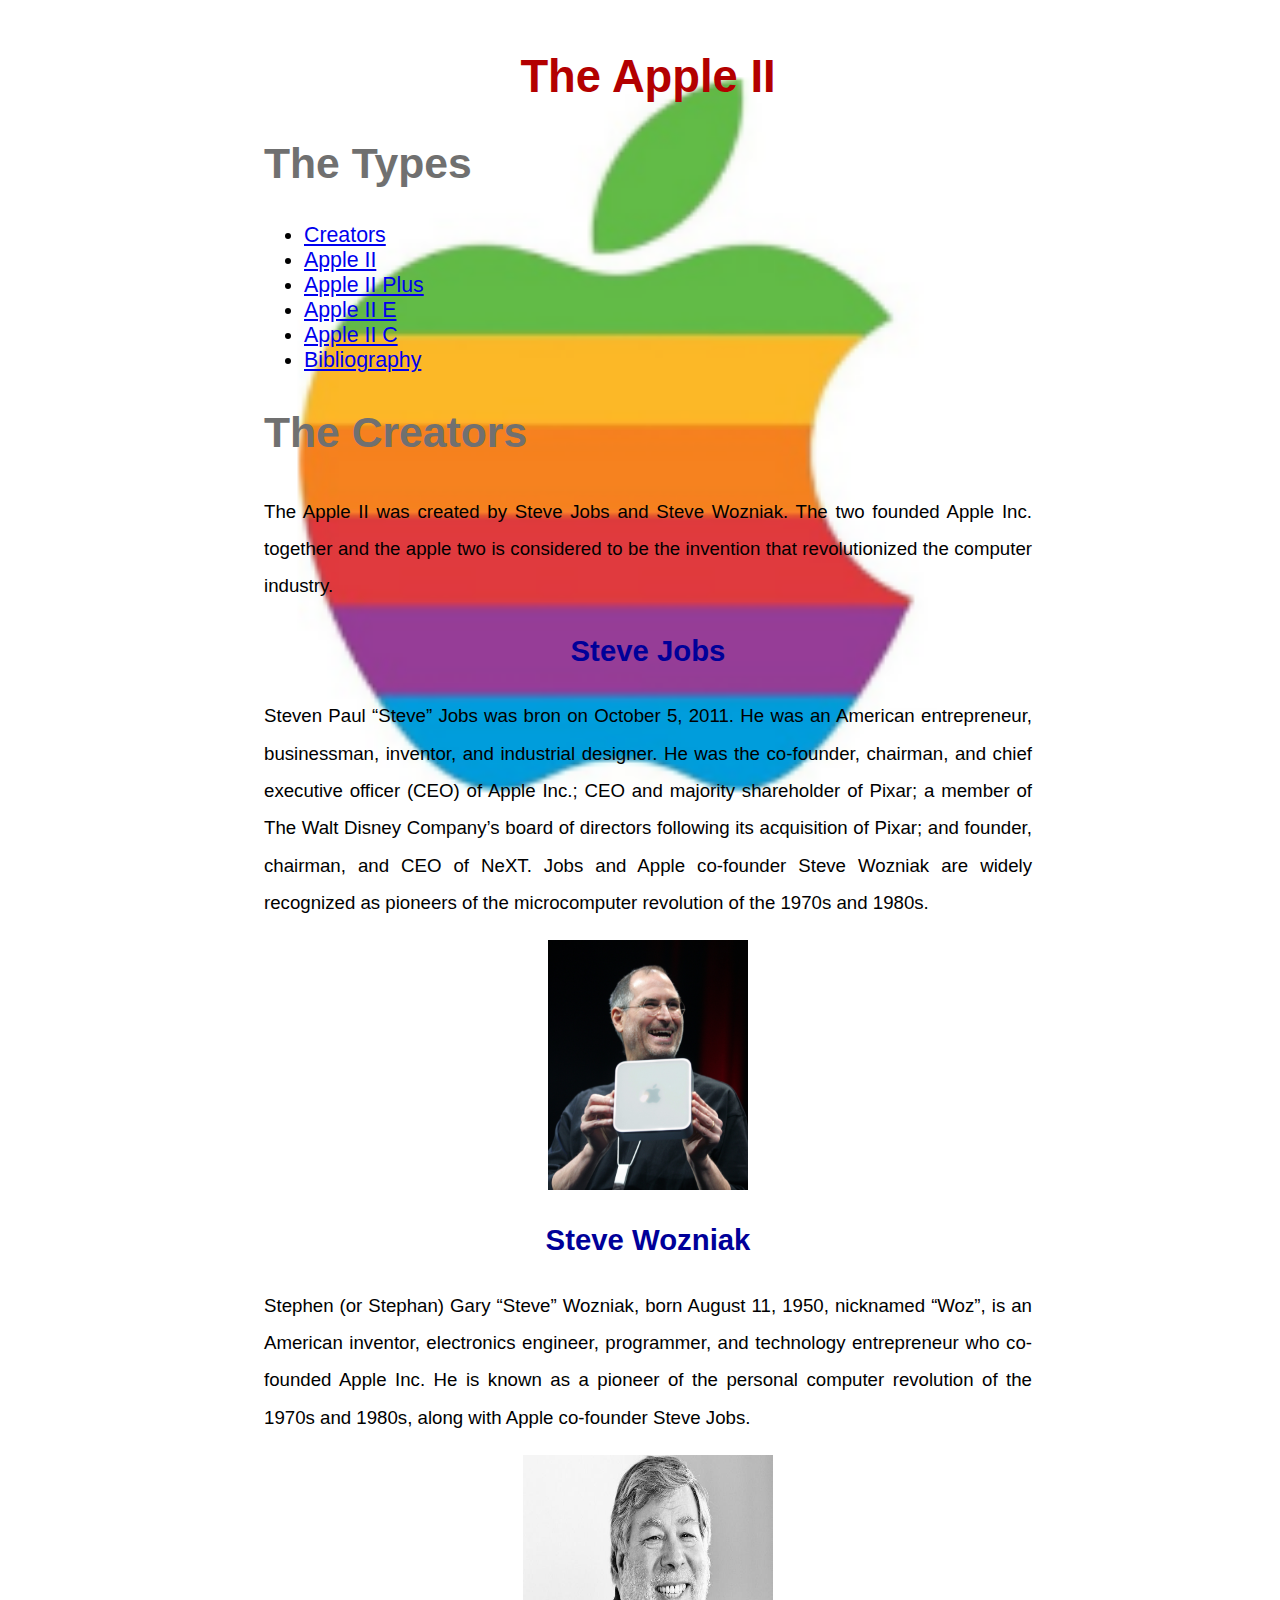
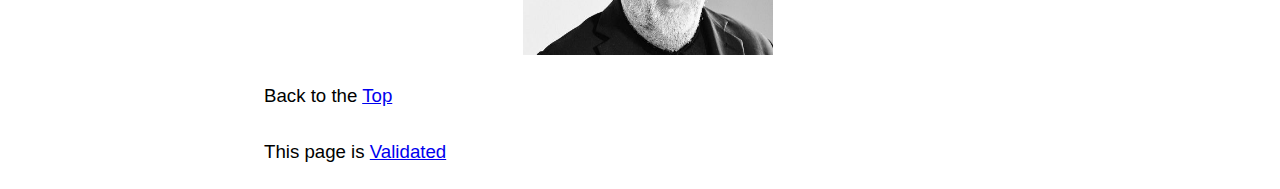
<file: index.html>
<!doctype html>
<html lang="en-CA">
	<head>
		<meta charset="UTF-8">
		<link rel= "stylesheet" type="text/css" href="apple.css">
		<title> The Apple II </title>
	</head>
	<body class="wrap">
	<div class="bad">
		<!--I decided to do my webpage on the apple 2 since Steve Jobs is one of the people who inspires me.-->
		<h1 id="top"> The Apple II </h1>
		<h2> The Types </h2>
		<ul>
			<li class="list"> 
				<a href=index.html> Creators </a>
			</li>
			<li class="list"> 
				<a href="appletwo.html"> Apple II </a> 
			</li>
			<li class="list"> 
				<a href="appletwoplus.html"> Apple II Plus</a> 
			</li>
			<li class="list">
				<a href="appletwoe.html"> Apple II E </a>
			</li>
			<li class="list"> 
				<a href="appletwoc.html">Apple II C </a> 
			</li>
			<li class="list"> 
				<a href="bibliography.html"> Bibliography </a> 
			</li>
		</ul>
		<h2> The Creators </h2>
		<p>
			The Apple II was created by Steve Jobs and Steve Wozniak. The two founded Apple Inc. together and the apple two is considered to be the invention that revolutionized 
			the computer industry.
		</p>
		<h3> Steve Jobs</h3>
		<p>
			Steven Paul &ldquo;Steve&rdquo; Jobs was bron on October 5, 2011. He was an American entrepreneur, businessman, inventor, and industrial designer. He was the 
			co-founder, chairman, and chief executive officer (CEO) of Apple Inc.; CEO and majority shareholder of Pixar; a member of The Walt Disney Company&rsquo;s board of 
			directors following its acquisition of Pixar; and founder, chairman, and CEO of NeXT. Jobs and Apple co-founder Steve Wozniak are widely recognized as pioneers of 
			the microcomputer revolution of the 1970s and 1980s.
		</p>
		<img src="jobs.jpg" alt="Steve Jobs with the apple T.V. box." height="250" width="200" />
		<h3> Steve Wozniak </h3>
		<p> 
			Stephen (or Stephan) Gary &ldquo;Steve&rdquo; Wozniak, born August 11, 1950, nicknamed &ldquo;Woz&rdquo;, is an American inventor, electronics engineer, programmer,
			and technology entrepreneur who co-founded Apple Inc. He is known as a pioneer of the personal computer revolution of the 1970s and 1980s, along with Apple co-founder
			Steve Jobs.
		</p>
		<img src="woz.jpg" alt="Steve Wozniak" height="200" width="250" />
		<p> Back to the <a href="#top"> Top</a> </p>
		<p> This page is <a href="https://validator.w3.org/nu/?showsource=yes&doc=https%3A%2F%2Fdebhatia.github.io%2Findex.html"> Validated</a> </p>
	</div>
	</body>
</html>
</file>
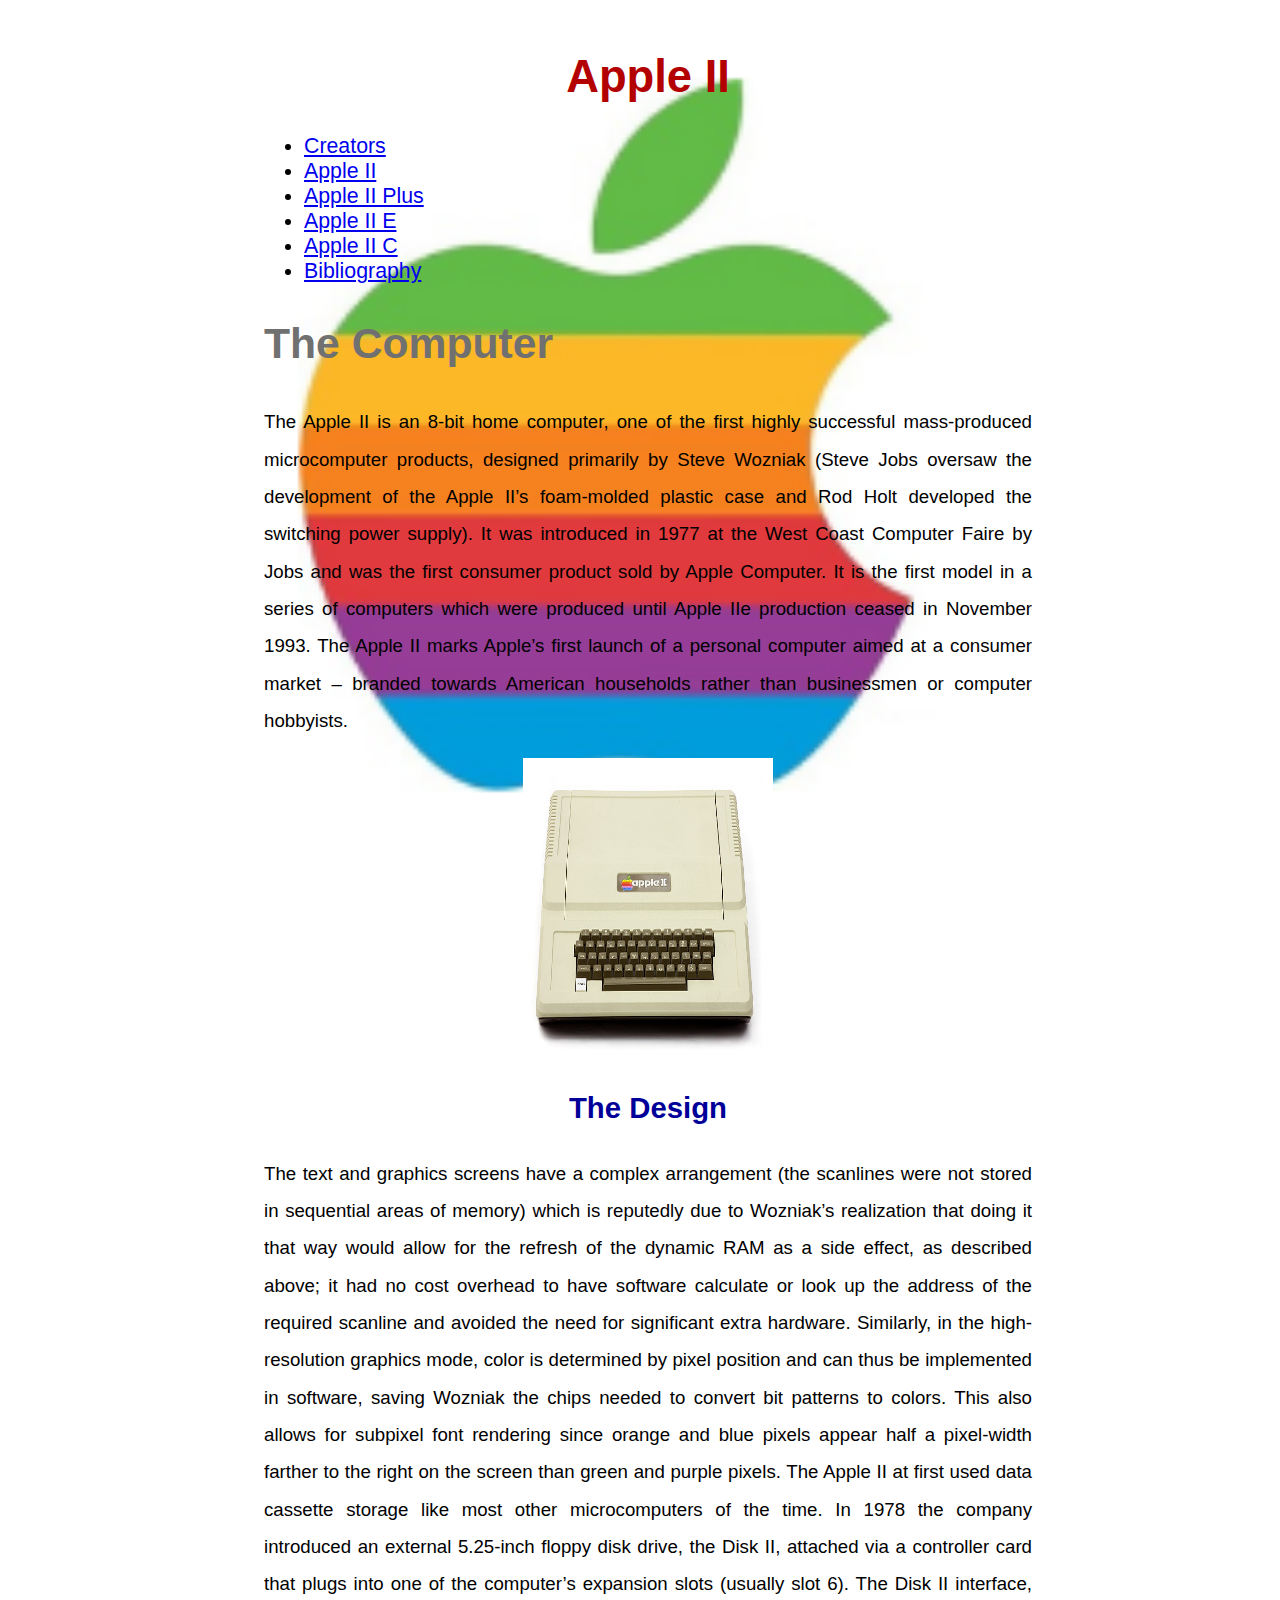
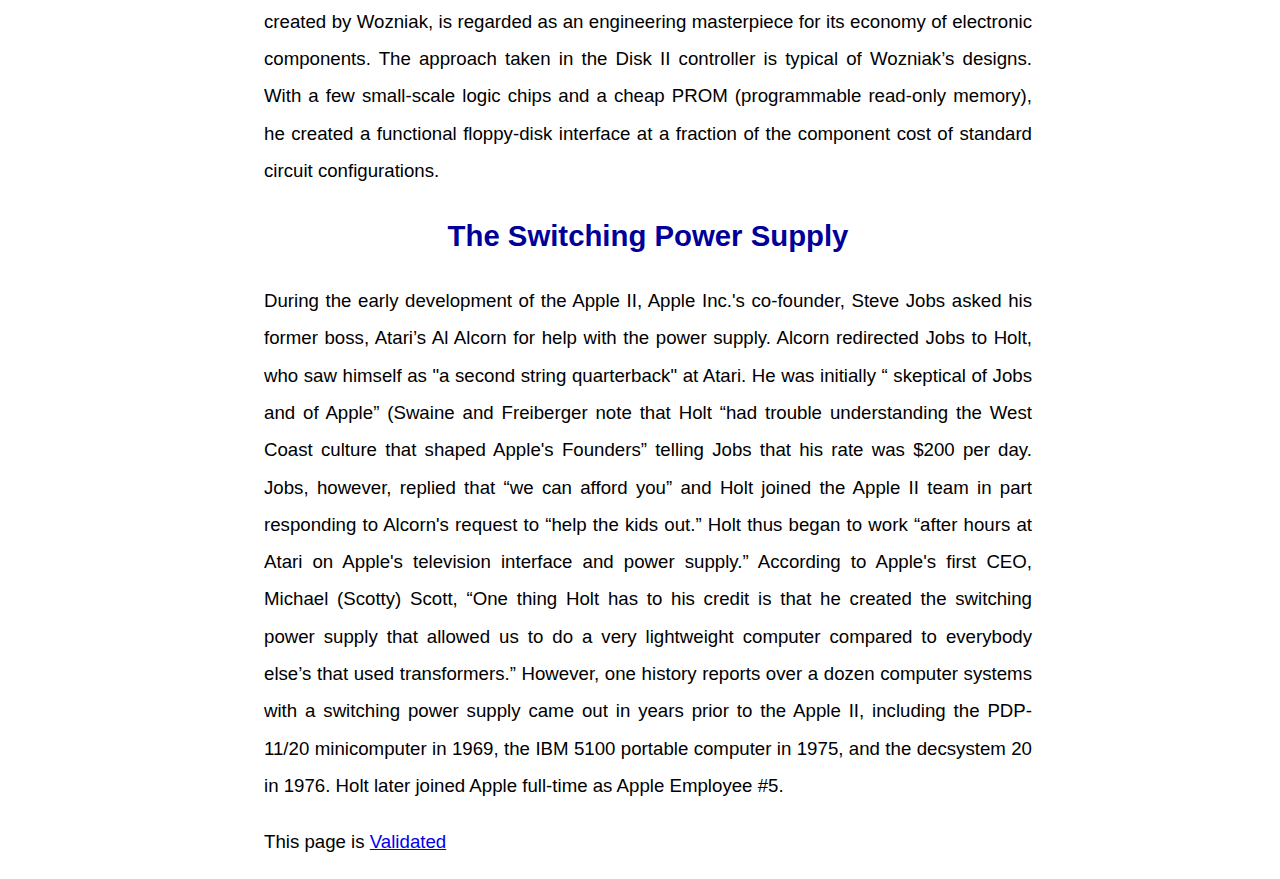
<file: appletwo.html>
<!doctype html>
<html lang="en-CA">
	<head>
		<meta charset="UTF-8">
		<link rel= "stylesheet" type="text/css" href="apple.css">
		<title> Apple II </title>
	</head>
	<body class="wrap">
	<div class="bad">
		<h1> Apple II </h1>
	<ul>
			<li class="list"> 
				<a href=index.html> Creators </a>
			</li>
			<li class="list"> 
				<a href="appletwo.html"> Apple II </a> 
			</li>
			<li class="list"> 
				<a href="appletwoplus.html"> Apple II Plus</a> 
			</li>
			<li class="list">
				<a href="appletwoe.html"> Apple II E </a>
			</li>
			<li class="list"> 
				<a href="appletwoc.html">Apple II C </a> 
			</li>
			<li class="list"> 
				<a href="bibliography.html"> Bibliography </a> 
			</li>
		</ul>
		<h2> The Computer </h2>
		<p> 
			The Apple II is an 8-bit home computer, one of the first highly successful mass-produced microcomputer products, designed primarily by Steve Wozniak 
			(Steve Jobs oversaw the development of the Apple II&rsquo;s foam-molded plastic case and Rod Holt developed the switching power supply). It was introduced in 
			1977 at the West Coast Computer Faire by Jobs and was the first consumer product sold by Apple Computer. It is the first model in a series of computers which
			were produced until Apple IIe production ceased in November 1993. The Apple II marks Apple&rsquo;s first launch of a personal computer aimed at a consumer market
			– branded towards American households rather than businessmen or computer hobbyists.
		</p>
		<img src="appletwo.jpg" alt=" The Apple Two." height="300" width="250" />
		<h3> The Design </h3>
		<p>
			The text and graphics screens have a complex arrangement (the scanlines were not stored in sequential areas of memory) which is reputedly due to Wozniak&rsquo;s
			realization that doing it that way would allow for the refresh of the dynamic RAM as a side effect, as described above; it had no cost overhead to have 
			software calculate or look up the address of the required scanline and avoided the need for significant extra hardware. Similarly, in the high-resolution
			graphics mode, color is determined by pixel position and can thus be implemented in software, saving Wozniak the chips needed to convert bit patterns to 
			colors. This also allows for subpixel font rendering since orange and blue pixels appear half a pixel-width farther to the right on the screen than green
			and purple pixels. The Apple II at first used data cassette storage like most other microcomputers of the time. In 1978 the company introduced an external 
			5.25-inch floppy disk drive, the Disk II, attached via a controller card that plugs into one of the computer&rsquo;s expansion slots (usually slot 6). The Disk II
			interface, created by Wozniak, is regarded as an engineering masterpiece for its economy of electronic components. The approach taken in the Disk II controller 
			is typical of Wozniak&rsquo;s designs. With a few small-scale logic chips and a cheap PROM (programmable read-only memory), he created a functional floppy-disk
			interface at a fraction of the component cost of standard circuit configurations.
		</p>
		<h3>The Switching Power Supply</h3>
		<p>
			During the early development of the Apple II, Apple Inc.'s co-founder, Steve Jobs asked his former boss, Atari&rsquo;s Al Alcorn for help with the power supply.
			Alcorn redirected Jobs to Holt, who saw himself as "a second string quarterback" at Atari. He was initially &ldquo;	skeptical of Jobs and of Apple&rdquo; (Swaine and 
			Freiberger note that Holt &ldquo;had trouble understanding the West Coast culture that shaped Apple's Founders&rdquo; telling Jobs that his rate was $200 per day. 
			Jobs, however, replied that &ldquo;we can afford you&rdquo; and Holt joined the Apple II team in part responding to Alcorn's request to &ldquo;help the kids out.&rdquo; Holt 
			thus began to work &ldquo;after hours at Atari on Apple's television interface and power supply.&rdquo; According to Apple's first CEO, Michael (Scotty) Scott, 
			&ldquo;One thing Holt has to his credit is that he created the switching power supply that allowed us to do a very lightweight computer compared to everybody 
			else&rsquo;s that used transformers.&rdquo; However, one history reports over a dozen computer systems with a switching power supply came out in years prior to 
			the Apple II, including the PDP-11/20 minicomputer in 1969, the IBM 5100 portable computer in 1975, and the decsystem 20 in 1976. Holt later joined
			Apple full-time as Apple Employee #5.
		</p>
		<p> This page is <a href="https://validator.w3.org/nu/?showsource=yes&doc=https%3A%2F%2Fdebhatia.github.io%2Fhome%2Fappletwo.html"> Validated</a> </p>
	</div>	
	</body>
</html>
</file>
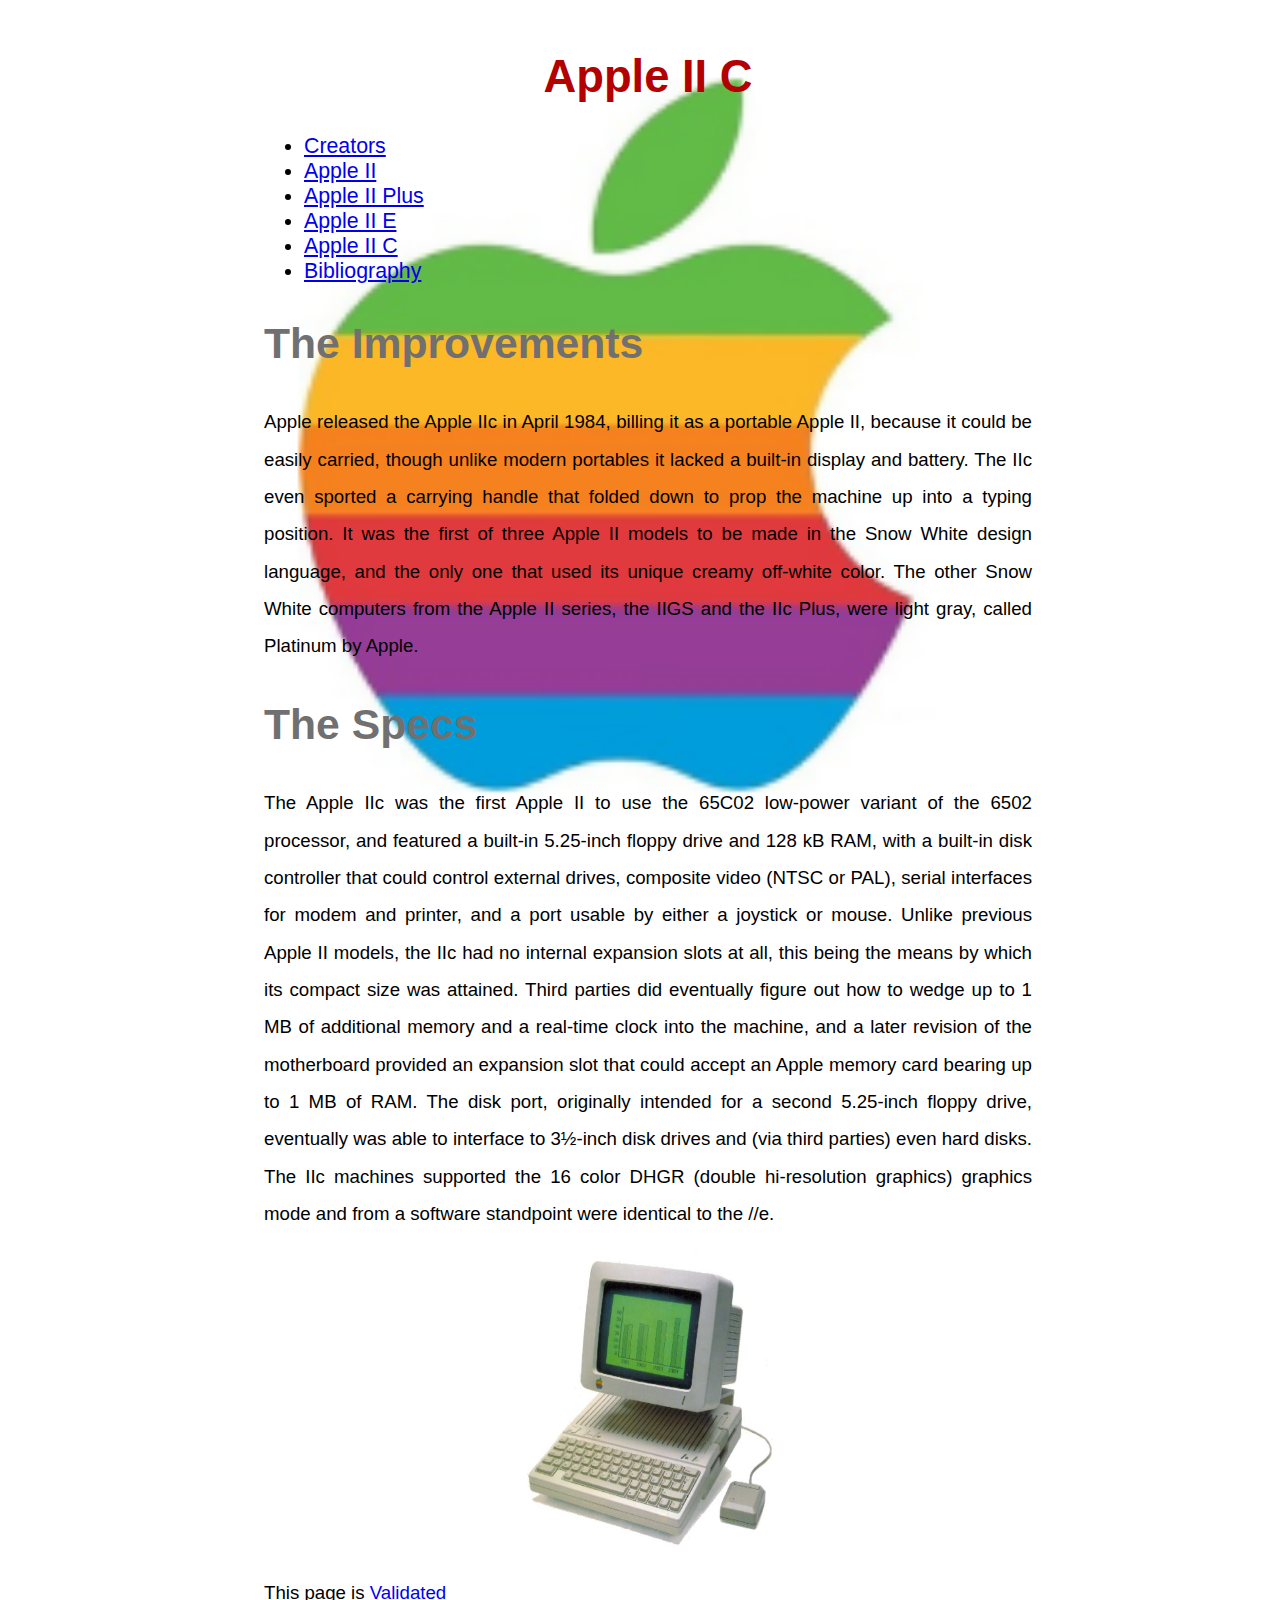
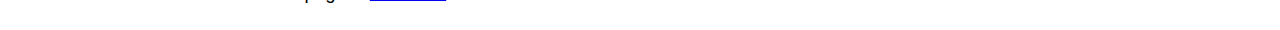
<file: appletwoc.html>
<!doctype html>
<html lang="en-CA">
	<head>
		<meta charset="UTF-8">
		<link rel= "stylesheet" type="text/css" href="apple.css">
		<title> The Apple II C </title>
	</head>
	<body class="wrap">
	<div class="bad">
		<h1> Apple II C </h1>
		<ul>
			<li class="list"> 
				<a href=index.html> Creators </a>
			</li>
			<li class="list"> 
				<a href="appletwo.html"> Apple II </a> 
			</li>
			<li class="list"> 
				<a href="appletwoplus.html"> Apple II Plus</a> 
			</li>
			<li class="list">
				<a href="appletwoe.html"> Apple II E </a>
			</li>
			<li class="list"> 
				<a href="appletwoc.html">Apple II C </a> 
			</li>
			<li class="list"> 
				<a href="bibliography.html"> Bibliography </a> 
			</li>
		</ul>
		<h2> The Improvements </h2>
		<p>
		Apple released the Apple IIc in April 1984, billing it as a portable Apple II, because it could be easily carried, though unlike modern portables it lacked a
		built-in display and battery. The IIc even sported a carrying handle that folded down to prop the machine up into a typing position. It was the first of three
		Apple II models to be made in the Snow White design language, and the only one that used its unique creamy off-white color. The other Snow White computers
		from the Apple II series, the IIGS and the IIc Plus, were light gray, called Platinum by Apple.
		</p>
		<h2> The Specs </h2>
		<p>
		The Apple IIc was the first Apple II to use the 65C02 low-power variant of the 6502 processor, and featured a built-in 5.25-inch floppy drive and 128 kB RAM, 
		with a built-in disk controller that could control external drives, composite video (NTSC or PAL), serial interfaces for modem and printer, and a port usable
		by either a joystick or mouse. Unlike previous Apple II models, the IIc had no internal expansion slots at all, this being the means by which its compact size
		was attained. Third parties did eventually figure out how to wedge up to 1 MB of additional memory and a real-time clock into the machine, and a later revision
		of the motherboard provided an expansion slot that could accept an Apple memory card bearing up to 1 MB of RAM. The disk port, originally intended for a second
		5.25-inch floppy drive, eventually was able to interface to 3½-inch disk drives and (via third parties) even hard disks. The IIc machines supported the 16 color 
		DHGR (double hi-resolution graphics) graphics mode and from a software standpoint were identical to the //e.
		</p>
		<img src="appletwoc.jpg" alt="The setup of the Apple 2C" height="300" width="250" />
		<p> This page is <a href="https://validator.w3.org/nu/?showsource=yes&doc=https%3A%2F%2Fdebhatia.github.io%2Fhome%2Fappletwoc.html"> Validated</a> </p>
		</div>
	</body>
</html>
</file>
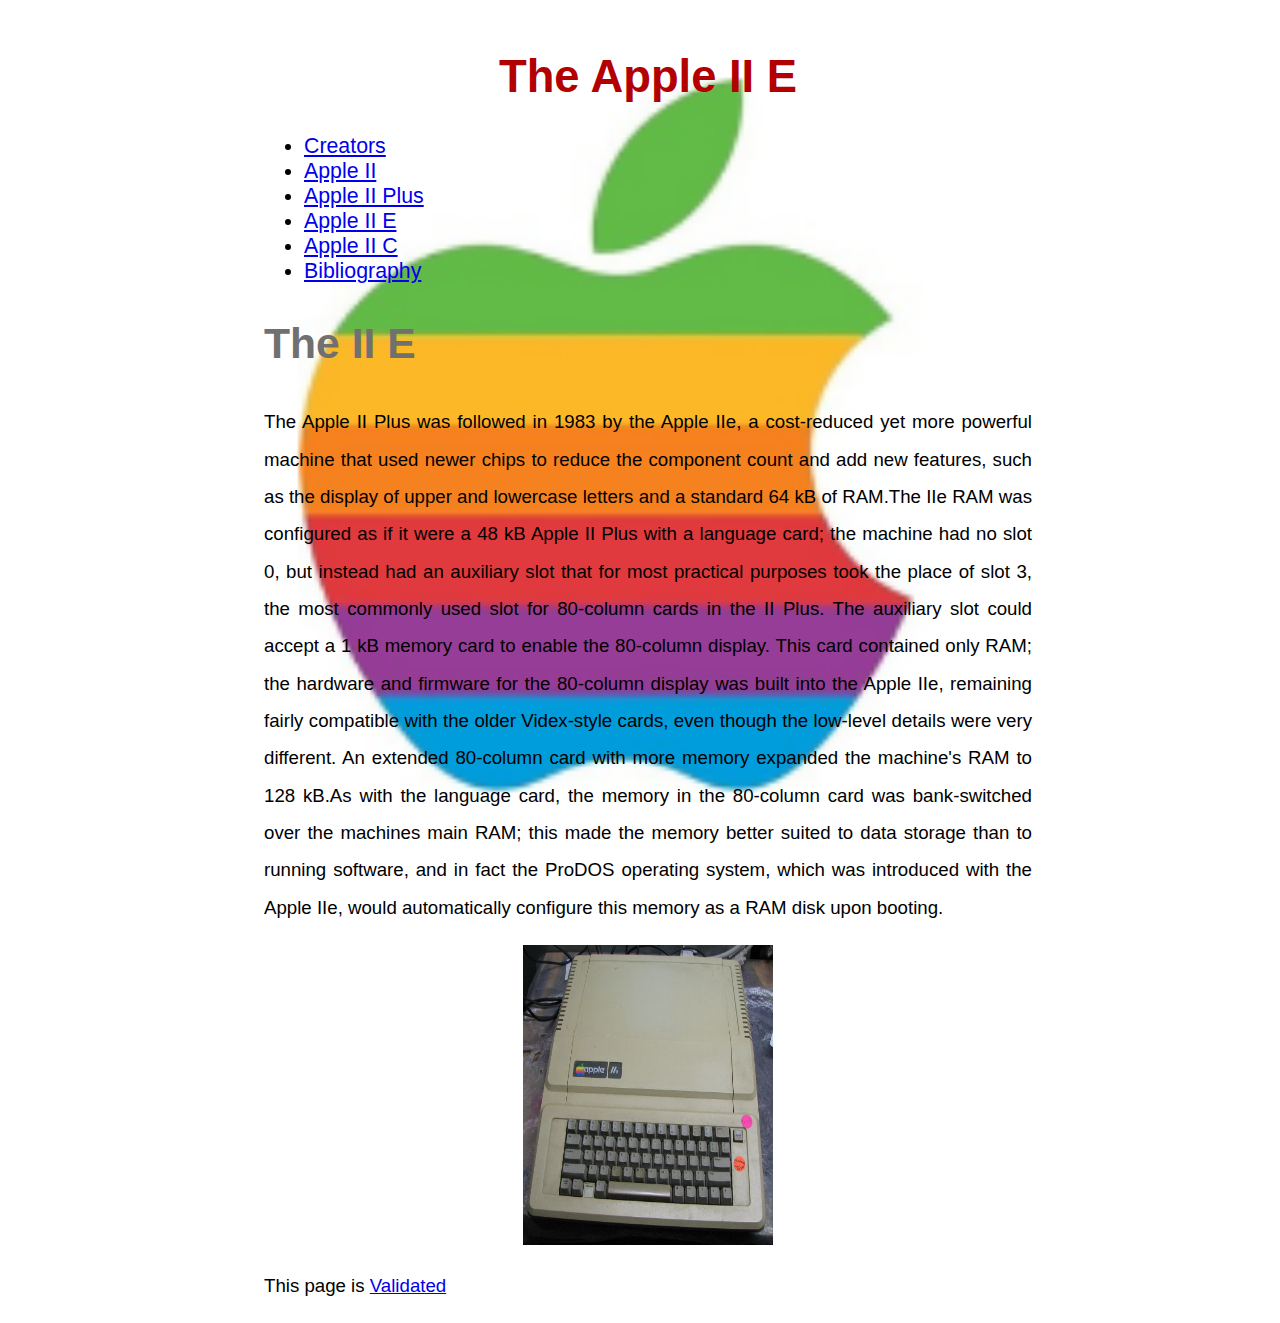
<file: appletwoe.html>
<!doctype html>
<html lang="en-CA">
	<head>
		<meta charset="UTF-8">
		<link rel= "stylesheet" type="text/css" href="apple.css">
		<title> The Apple II E </title>
	</head>
	<body class="wrap">
	<div class="bad">
		<h1 id="top"> The Apple II E </h1>
		<ul>
			<li class="list"> 
				<a href=index.html> Creators </a>
			</li>
			<li class="list"> 
				<a href="appletwo.html"> Apple II </a> 
			</li>
			<li class="list"> 
				<a href="appletwoplus.html"> Apple II Plus</a> 
			</li>
			<li class="list">
				<a href="appletwoe.html"> Apple II E </a>
			</li>
			<li class="list"> 
				<a href="appletwoc.html">Apple II C </a> 
			</li>
			<li class="list"> 
				<a href="bibliography.html"> Bibliography </a> 
			</li>
		</ul>
		<h2> The II E </h2>
		<p>
			The Apple II Plus was followed in 1983 by the Apple IIe, a cost-reduced yet more powerful machine that used newer chips to reduce the component count and add new
			features, such as the display of upper and lowercase letters and a standard 64 kB of RAM.The IIe RAM was configured as if it were a 48 kB Apple II Plus with a language
			card; the machine had no slot 0, but instead had an auxiliary slot that for most practical purposes took the place of slot 3, the most commonly used slot for 80-column
			cards in the II Plus. The auxiliary slot could accept a 1 kB memory card to enable the 80-column display. This card contained only RAM; the hardware and firmware for 
			the 80-column display was built into the Apple IIe, remaining fairly compatible with the older Videx-style cards, even though the low-level details were very different.
			An extended 80-column card with more memory expanded the machine's RAM to 128 kB.As with the language card, the memory in the 80-column card was bank-switched over 
			the machines main RAM; this made the memory better suited to data storage than to running software, and in fact the ProDOS operating system, which was introduced 
			with the Apple IIe, would automatically configure this memory as a RAM disk upon booting.
		</p>
		<img src="appletwoe.jpg" alt="The Apple 2 E" height="300" width="250"/>
		<p> This page is <a href="https://validator.w3.org/nu/?showsource=yes&doc=https%3A%2F%2Fdebhatia.github.io%2Fhome%2Fappletwoe.html"> Validated</a> </p>
	</div>
	</body>
</html>
</file>
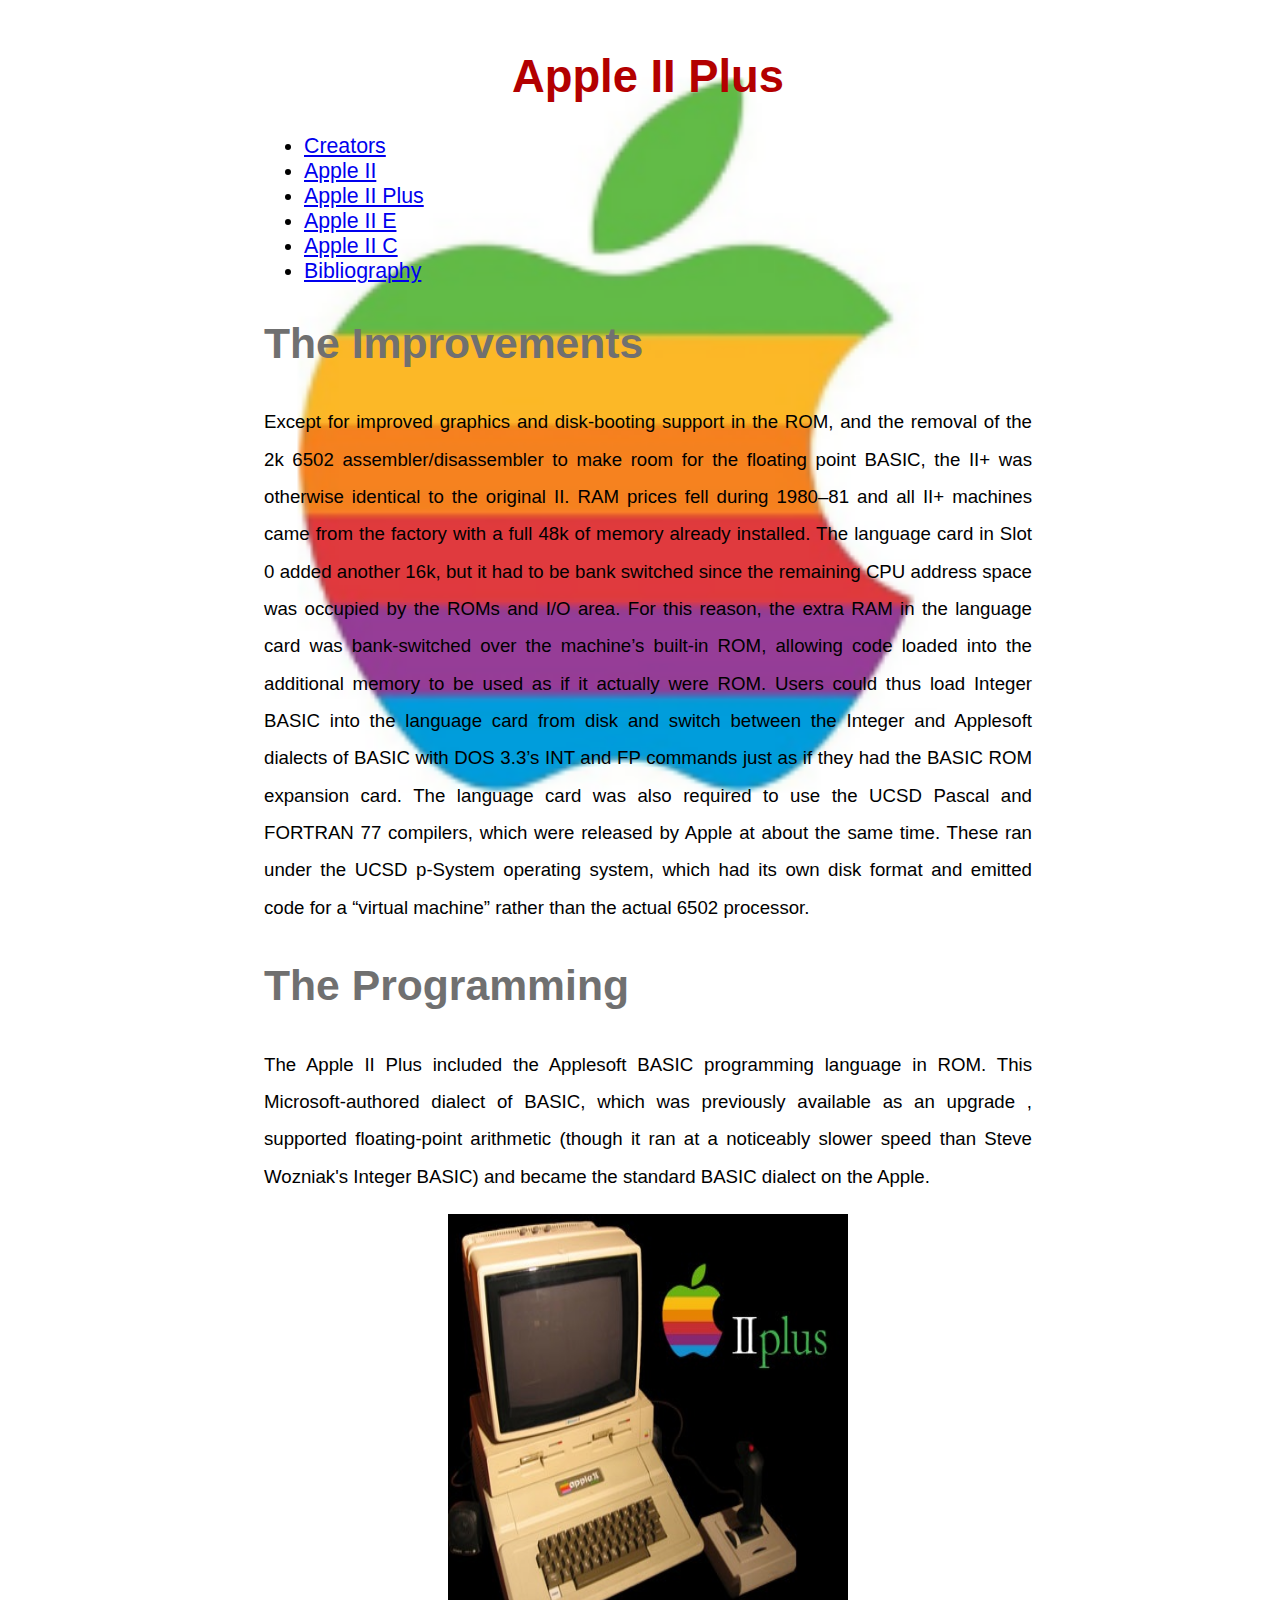
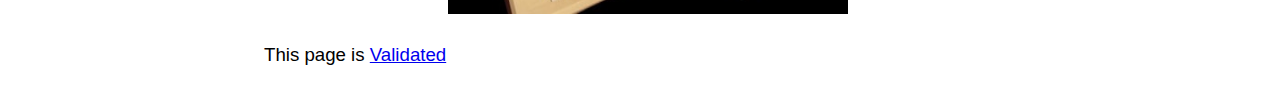
<file: appletwoplus.html>
<!doctype html>
<html lang="en-CA">
	<head>
		<meta charset="UTF-8">
		<link rel= "stylesheet" type="text/css" href="apple.css">
		<title> The Apple II Plus </title>
	</head>
	<body class="wrap">
	<div class="bad">	
		<h1> Apple II Plus </h1>
		<ul>
			<li class="list"> 
				<a href=index.html> Creators </a> 
			</li>
			<li class="list"> 
				<a href="appletwo.html"> Apple II </a> 
			</li>
			<li class="list"> 
				<a href="appletwoplus.html"> Apple II Plus</a> 
			</li>
			<li class="list">
				<a href="appletwoe.html"> Apple II E </a>
			</li>
			<li class="list"> 
				<a href="appletwoc.html">Apple II C </a> 
			</li>
			<li class="list"> 
				<a href="bibliography.html"> Bibliography </a> 
			</li>
		</ul>
		<h2> The Improvements </h2>
		<p>
			Except for improved graphics and disk-booting support in the ROM, and the removal of the 2k 6502 assembler/disassembler to make room for the floating point
			BASIC, the II+ was otherwise identical to the original II. RAM prices fell during 1980–81 and all II+ machines came from the factory with a full 48k of memory 
			already installed. The language card in Slot 0 added another 16k, but it had to be bank switched since the remaining CPU address space was occupied by the ROMs
			and I/O area. For this reason, the extra RAM in the language card was bank-switched over the machine&rsquo;s built-in ROM, allowing code loaded into the additional 
			memory to be used as if it actually were ROM. Users could thus load Integer BASIC into the language card from disk and switch between the Integer and Applesoft
			dialects of BASIC with DOS 3.3&rsquo;s INT and FP commands just as if they had the BASIC ROM expansion card. The language card was also required to use the UCSD Pascal
			and FORTRAN 77 compilers, which were released by Apple at about the same time. These ran under the UCSD p-System operating system, which had its own disk format
			and emitted code for a &ldquo;virtual machine&rdquo; rather than the actual 6502 processor.
		</p>
		<h2> The Programming </h2>
		<p> 	
			The Apple II Plus included the Applesoft BASIC programming language in ROM. This Microsoft-authored dialect of BASIC, which was previously available as an upgrade
			, supported floating-point arithmetic (though it ran at a noticeably slower speed than Steve Wozniak's Integer BASIC) and became the standard BASIC dialect on the Apple.
		</p>
		<div class="left-img">
		<img src="appletwoplus.jpg" alt="The Apple Two Plus" height="400" width="400"/>
		</div>
		<p> This page is <a href="https://validator.w3.org/nu/?showsource=yes&doc=https%3A%2F%2Fdebhatia.github.io%2Fhome%2Fappletwoplus.html"> Validated</a> </p>
	</div>
	</body>
</html>
</file>
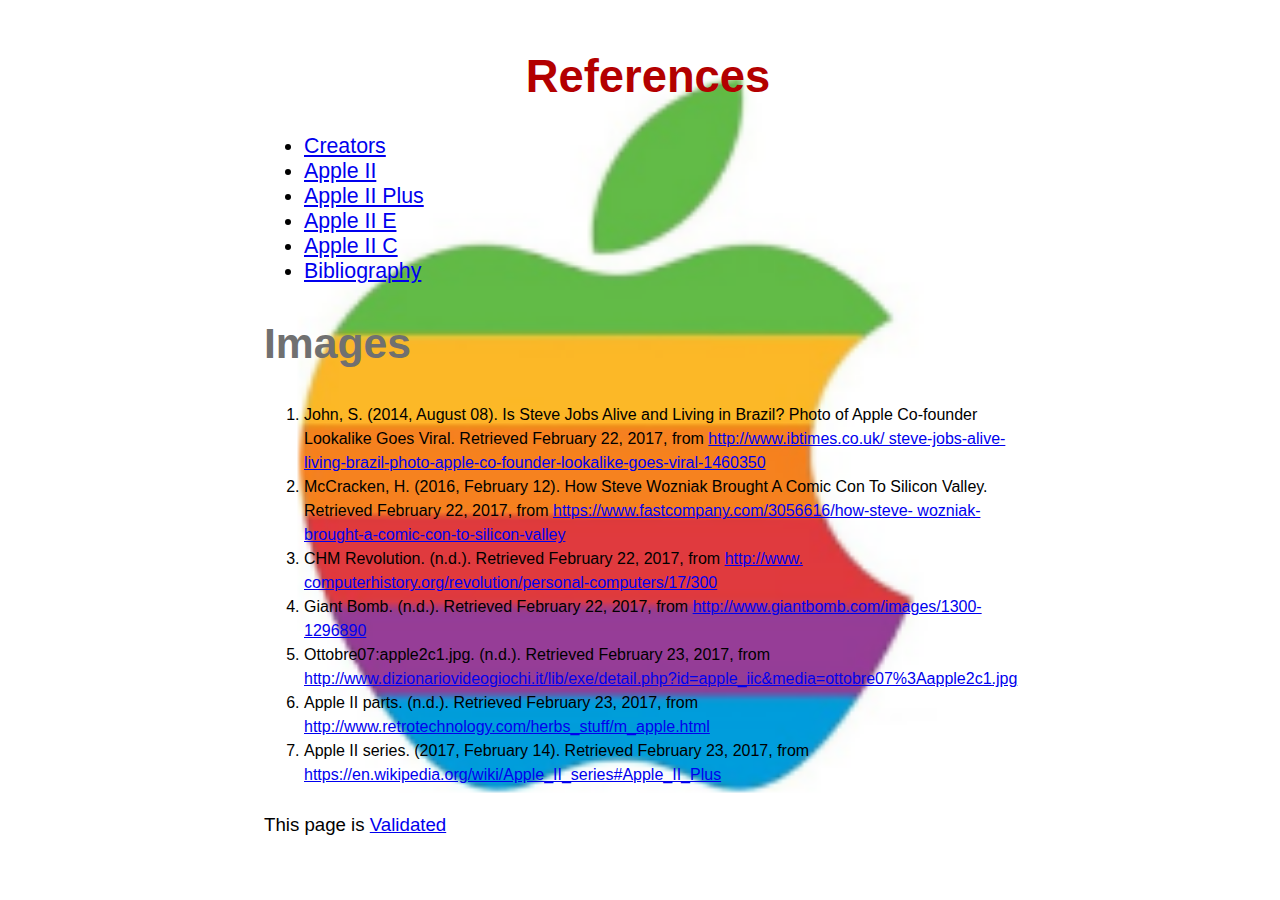
<file: bibliography.html>
<!doctype html>
<html lang="en-CA">
	<head>
		<meta charset="UTF-8">
		<link rel= "stylesheet" type="text/css" href="apple.css">
		<title> Bibliography </title>
	</head>
	<body class="wrap">
	<div class="bad">
		<h1 id="top"> References </h1>
		<ul>
			<li class="list"> 
				<a href=index.html> Creators </a> 
			</li>
			<li class="list"> 
				<a href="appletwo.html"> Apple II </a> 
			</li>
			<li class="list"> 
				<a href="appletwoplus.html"> Apple II Plus</a> 
			</li>
			<li class="list">
				<a href="appletwoe.html"> Apple II E </a>
			</li>
			<li class="list"> 
				<a href="appletwoc.html">Apple II C </a> 
			</li>
			<li class="list"> 
				<a href="bibliography.html"> Bibliography </a> 
			</li>
		</ul>
		<h2> Images </h2>
		<ol>
			<li>
				John, S. (2014, August 08). Is Steve Jobs Alive and Living in Brazil? Photo of Apple Co-founder Lookalike Goes Viral. Retrieved February 22, 2017, 
				from <a href= "http://www.ibtimes.co.uk/steve-jobs-alive-living-brazil-photo-apple-co-founder-lookalike-goes-viral-1460350" > http://www.ibtimes.co.uk/
				steve-jobs-alive-living-brazil-photo-apple-co-founder-lookalike-goes-viral-1460350</a> </li> 
			<li>
				McCracken, H. (2016, February 12). How Steve Wozniak Brought A Comic Con To Silicon Valley. Retrieved February 22, 2017, from 
				<a href= "https://www.fastcompany.com/3056616/how-steve-wozniak-brought-a-comic-con-to-silicon-valley" > https://www.fastcompany.com/3056616/how-steve-
				wozniak-brought-a-comic-con-to-silicon-valley </a> 
			</li>
			<li> 
				CHM Revolution. (n.d.). Retrieved February 22, 2017, from <a href= "http://www.computerhistory.org/revolution/personal-computers/17/300"> http://www.
				computerhistory.org/revolution/personal-computers/17/300 </a> 
			</li>
			<li> 
				Giant Bomb. (n.d.). Retrieved February 22, 2017, from <a href= "http://www.giantbomb.com/images/1300-1296890"> http://www.giantbomb.com/images/1300-1296890 </a> 
			</li>
			<li> 
				Ottobre07:apple2c1.jpg. (n.d.). Retrieved February 23, 2017, from <a href= "http://www.dizionariovideogiochi.it/lib/exe/detail.php?id=apple_iic&media=ottobre07%3Aapple2c1.jpg" > 
				http://www.dizionariovideogiochi.it/lib/exe/detail.php?id=apple_iic&media=ottobre07%3Aapple2c1.jpg</a> 
			</li>
			<li>
				Apple II parts. (n.d.). Retrieved February 23, 2017, from <a href="http://www.retrotechnology.com/herbs_stuff/m_apple.html"> http://www.retrotechnology.com/herbs_stuff/m_apple.html </a>
			</li>
			<li>
				Apple II series. (2017, February 14). Retrieved February 23, 2017, from <a href="https://en.wikipedia.org/wiki/Apple_II_series#Apple_II_Plus"> https://en.wikipedia.org/wiki/Apple_II_series#Apple_II_Plus</a>
			</li>
		</ol>
		<p> This page is <a href="https://validator.w3.org/nu/?showsource=yes&doc=https%3A%2F%2Fdebhatia.github.io%2Fhome%2Fbibliography.html"> Validated</a> </p>
	</div>
	</body>
</html>
</file>
<file: apple.css>
/* This webpage is simple because picasso once said, "Simplicity is the ultimate sophistication". */
h1 {
    text-align-last: center;
	color: #b30000;
	font-size: 34pt;
}

h2 {
	text-align-last: left;
	font-size: 32pt;
	color: #707070;
}

#top {
	
}

h3 {
    text-align-last: center;
	color: #000099;
	font-size: 22pt;
}	

.list {
    font-family: Arial, sans-serif;
	font-size: 16pt;
	text-align: left;
}
	
.wrap {
    background: url(applelogo.png) no-repeat center center fixed ;
	width: 100%;
	background-size: cover;
}

p {
    text-align: justify;
	font-size: 14pt;
	line-height: 2em;
}

div.bad {
    width: 60%;
	margin: auto;
	height: 100%;
	text-align: center;
}

.left-img {
	text-align: center;
}

ol {
	font-size: 12pt;
	text-align: left;
	line-height: 1.5em;
}

body {
	margin-top: 4%;
	font-family: Arial, sans-serif;
}
</file>
